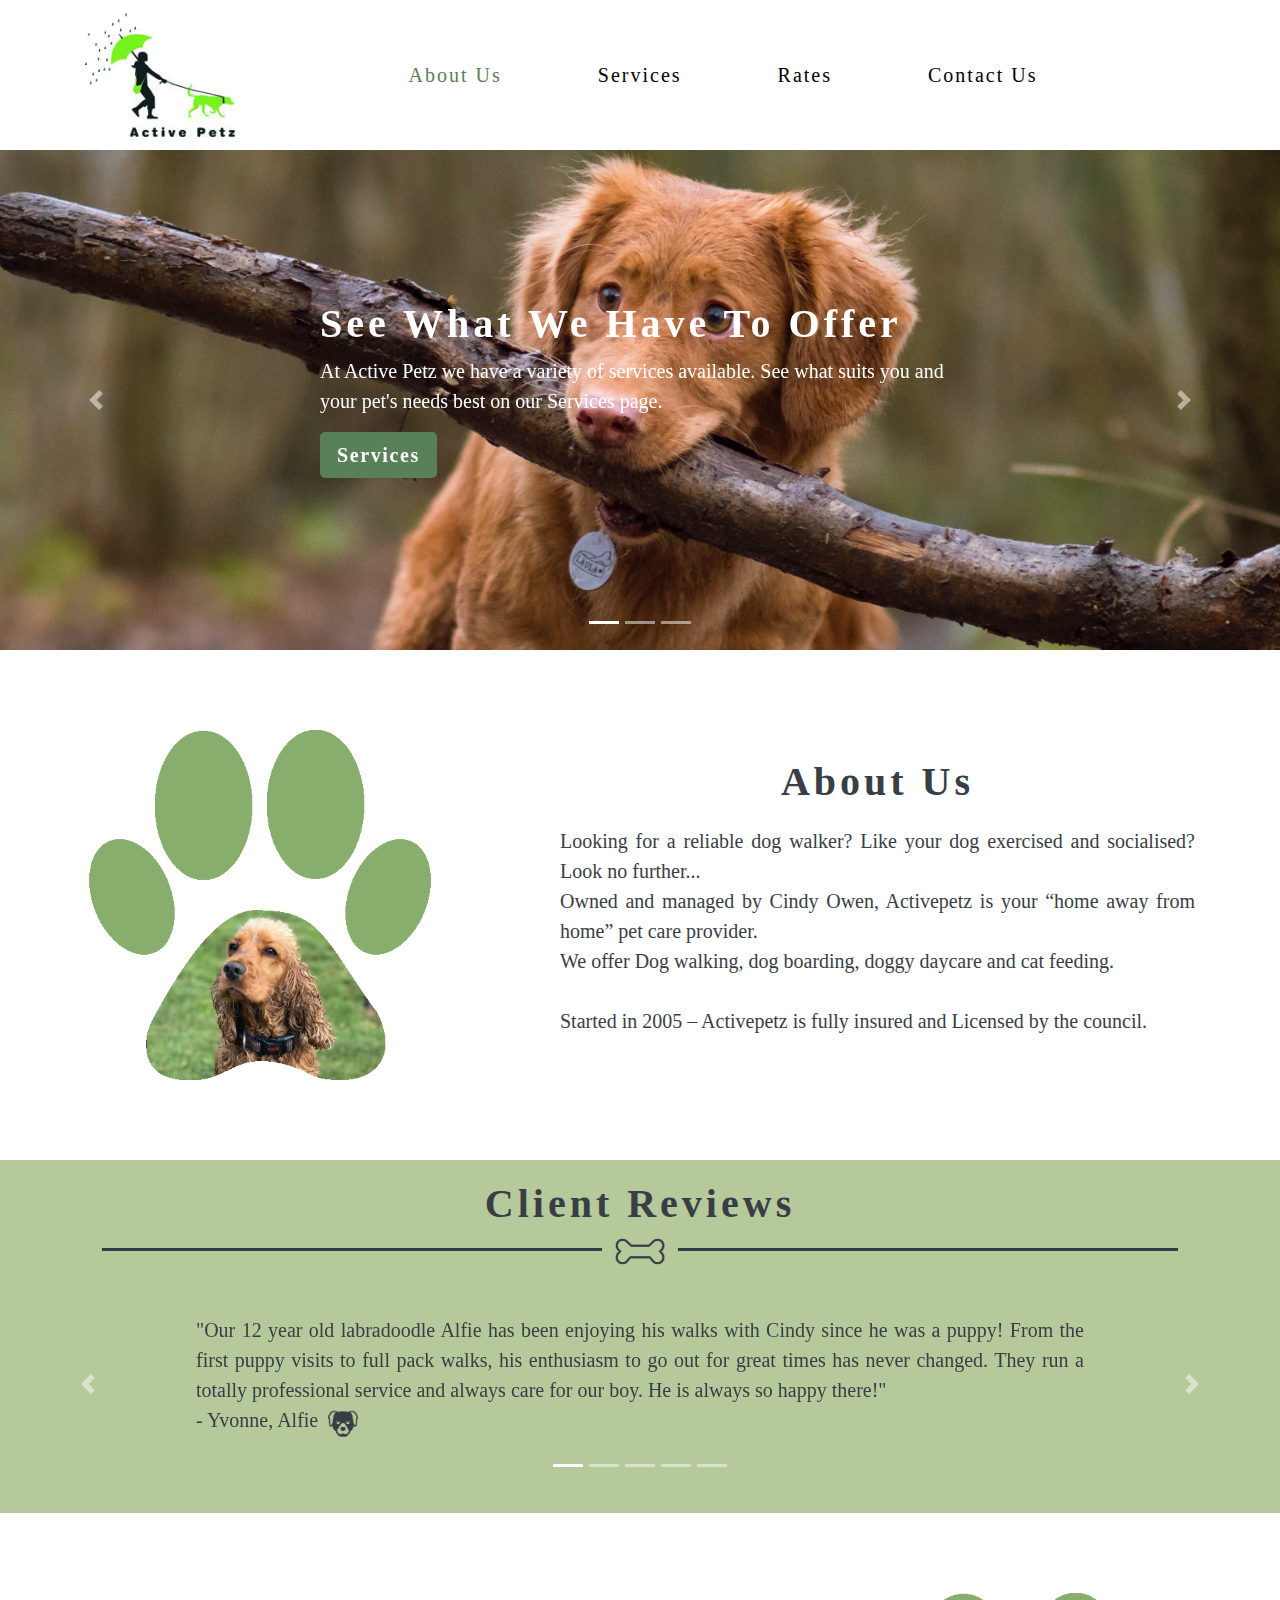
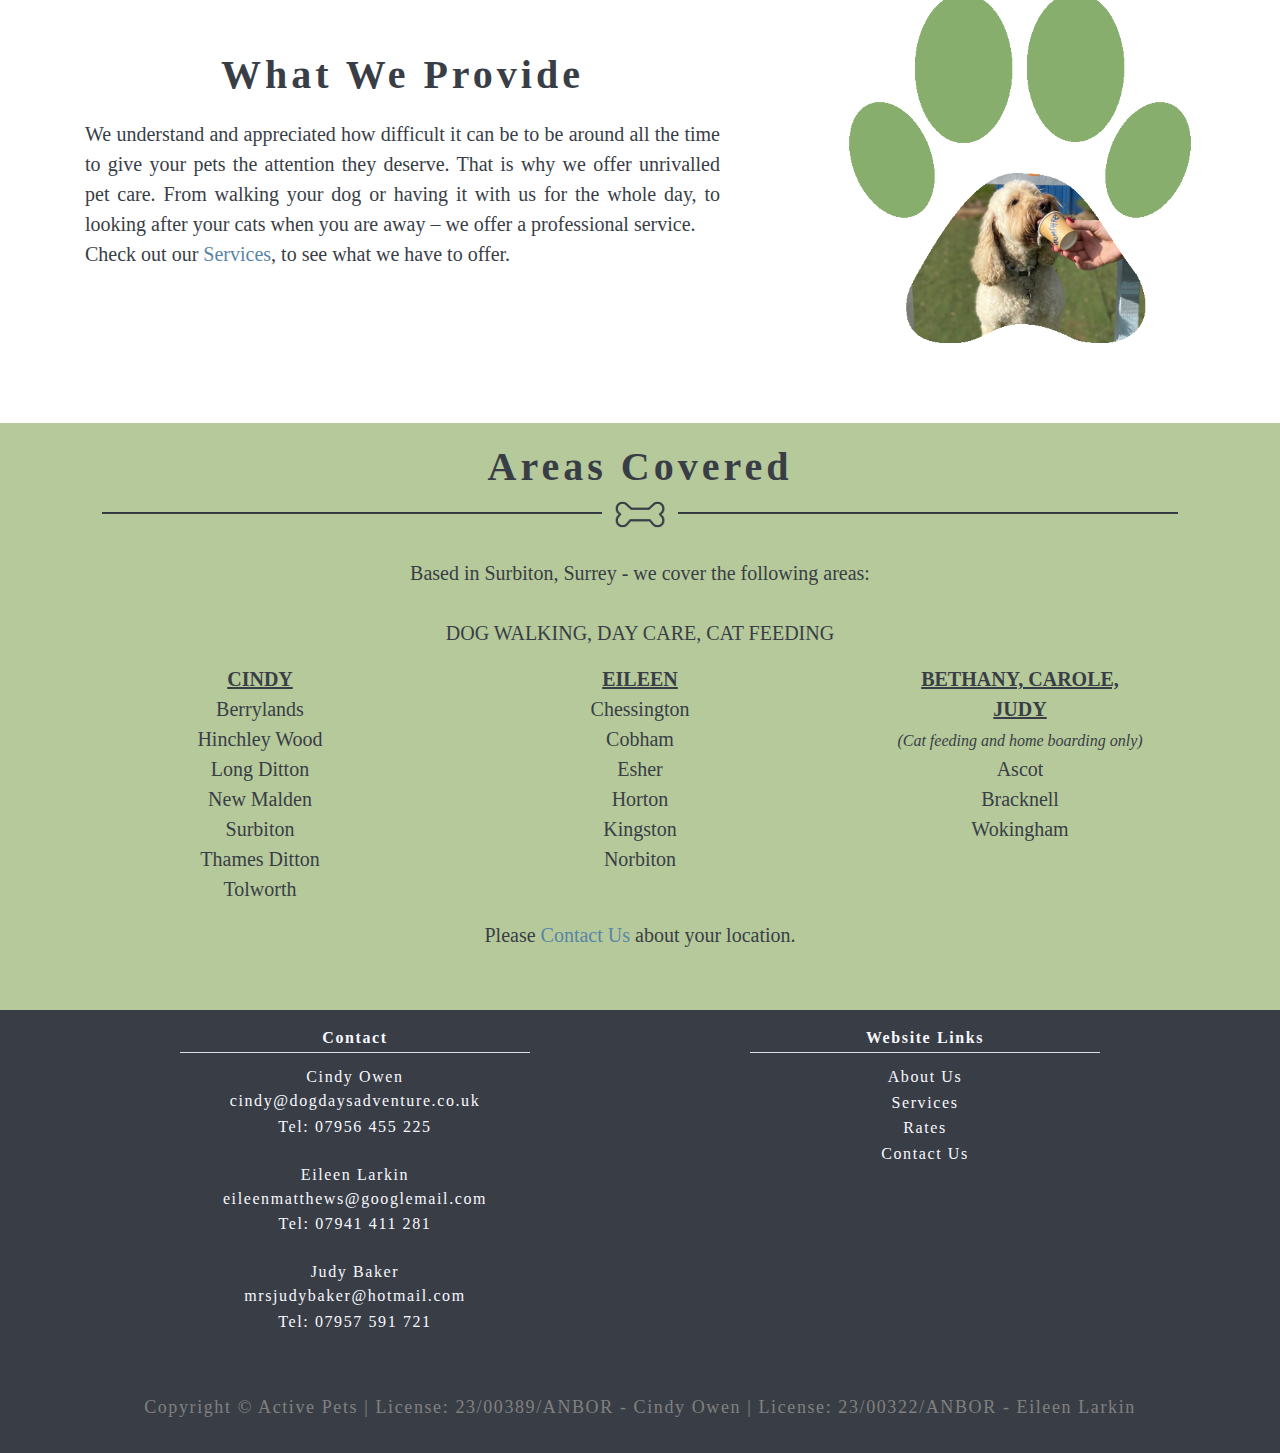
<file: app/index.html>
<!DOCTYPE html>
<html lang="en" dir="ltr">
  <head>
    <meta charset="utf-8">
    <meta name="viewport" content="width=device-width, initial-scale=1, shrink-to-fit=no">
    <meta name="keywords" content="Dog, Pet, Walk">
    <meta name="description" content="Looking for a reliable dog walker? Trusted dog walking and pet care services based in Surbiton, Surrey.">

    <link rel="icon" href="#">

    <!-- BOOTSTRAP DOWNLOADED -->
    <link rel="stylesheet" href="js/bootstrap-4.5.2-dist/css/bootstrap.min.css">
    <link rel="stylesheet" href="css/animate.min.css">
    <link rel="stylesheet" href="css/all.css">
    <link rel="stylesheet" href="css/home.css">

    <title>Dog Walking & Pet Care in Surrey - Active Petz</title>
  </head>

  <body>

    <!-- Header -->
    <nav class="navbar navbar-expand-lg navbar-light space-bottom--resize">
      <div class="container-lg">
        <a class="navbar-brand" disabled>
          <img src="media/activepetz_pet_care_logo.gif" alt="Activepetz Pet Care Logo">
        </a>
        <button class="navbar-toggler" type="button" data-toggle="collapse" data-target="#navbarNav" aria-controls="navbarNav" aria-expanded="false" aria-label="Toggle navigation">
          <span class="navbar-toggler-icon"></span>
        </button>
        <div class="collapse navbar-collapse" id="navbarNav">
          <ul class="navbar-nav m-auto">
            <li class="nav-item">
              <a class="nav-link disabled green" href="#">About Us</a>
            </li>
            <li class="nav-item">
              <a class="nav-link" href="services.html">Services</a>
            </li>
            <li class="nav-item">
              <a class="nav-link" href="rates.html">Rates</a>
            </li>
            <li class="nav-item">
              <a class="nav-link" href="contact_us.html">Contact Us</a>
            </li>
          </ul>
        </div>
      </div>
    </nav>

    <!-- Carousel -->
    <div id="carouselExampleIndicators" class="carousel slide space-bottom--l" data-ride="carousel">
      <!-- Bottom lines -->
      <ol class="carousel-indicators">
        <li data-target="#carouselExampleIndicators" data-slide-to="0" class="active"></li>
        <li data-target="#carouselExampleIndicators" data-slide-to="1"></li>
        <li data-target="#carouselExampleIndicators" data-slide-to="2"></li>
        <!--
          ADDING MORE CAROUSEL ITEMS: Copy and paste an 'li' and add (n + 1) to 'data-slide-to'
        -->
      </ol>

      <!-- ADDING MORE CAROUSEL ITEMS: Copy and paste exisiting 'carousel-inner' and just change text and image -->

      <!-- Carousel 1 -->
      <div class="carousel-inner img-carousel">
        <div class="carousel-item active">
          <img src="media/services_information.png" alt="Activepetz Services Information">
          <div class="carousel-text animate__animated animate__fadeInDown animate__delay-1s">
            <h1>See What We Have To Offer</h1>
            <p>
              At Active Petz we have a variety of services available. See what suits you and your pet's needs best on our Services page.
            </p>
            <form action="services.html"><button class="button" type="submit">Services</button></form>
          </div>
        </div>

        <!-- Carousel 2 -->
        <div class="carousel-item">
          <img src="media/pet_care_rates_information.png" alt="Pet Care Rates">
          <div class="carousel-text animate__animated animate__fadeInDown animate__delay-1s">
            <h1>Your <span class="green">Home Away From Home</span> Pet Care Agency</h1>
            <p>
              Check out our rates to find the plan for you and your pet.
            </p>
            <form action="rates.html"><button class="button" type="submit">Rates</button></form>
          </div>
        </div>

        <!-- Carousel 3 -->
        <div class="carousel-item">
          <img src="media/contact_us_information.png" alt="Contact Us For Pet Care">
          <div class="carousel-text animate__animated animate__fadeInDown animate__delay-1s">
            <h1>Get In Contact</h1>
              <br>
            <p>
              For any questions or service enquiries please visit out Contact Us page.
            </p>
            <form action="contact_us.html"><button class="button" type="submit">Contact Us</button></form>
          </div>
        </div>
      </div>

      <!-- Controls -->
      <a class="carousel-control-prev" href="#carouselExampleIndicators" role="button" data-slide="prev">
        <span class="carousel-control-prev-icon" aria-hidden="true"></span>
        <span class="sr-only">Previous</span>
      </a>
      <a class="carousel-control-next" href="#carouselExampleIndicators" role="button" data-slide="next">
        <span class="carousel-control-next-icon" aria-hidden="true"></span>
        <span class="sr-only">Next</span>
      </a>
    </div>


    <!-- About Us -->
    <div class="container-md space-bottom--l">
      <div class="row">
        <div class="col-lg-7 order-lg-2 offset-lg-1 my-auto">
          <h1 class="centre space-bottom--xs">About Us</h1>
          <p class="justify">
            Looking for a reliable dog walker? Like your dog exercised and socialised? Look no further...
            <br>
            Owned and managed by Cindy Owen, Activepetz is your “home away from home” pet care provider.
            <br>
            We offer Dog walking, dog boarding, doggy daycare and cat feeding.
            <br><br>
            Started in 2005 – Activepetz is fully insured and Licensed by the council.
          </p>
        </div>
        <div id="cindy-img" class="col-lg-4 order-lg-1 img-sec my-auto">
          <img src="media/about_us.png" alt="About Pet Care From Activepetz">
        </div>
      </div>
    </div>


    <!-- Reviews -->
    <div class="green-stripe space-bottom--l">
      <div class="container-md">
        <h1 class="centre space-bottom--none">Client Reviews</h1>

        <div class="hr-icon space-bottom">
          <hr class="hr--short">
          <img class="img-with-hr" src="media/bone.png" alt="Pet Care Bone Icon">
          <hr class="hr--short">
        </div>

        <!-- Carousel -->
        <div id="reviewCarousel" class="carousel slide space-bottom" data-ride="carousel">
          <!-- Bottom lines -->
          <ol class="carousel-indicators">
            <li data-target="#reviewCarousel" data-slide-to="0" class="active"></li>
            <li data-target="#reviewCarousel" data-slide-to="1"></li>
            <li data-target="#reviewCarousel" data-slide-to="2"></li>
            <li data-target="#reviewCarousel" data-slide-to="3"></li>
            <li data-target="#reviewCarousel" data-slide-to="4"></li>
            <!--
              ADDING MORE CAROUSEL ITEMS: Copy and paste an 'li' and add (n + 1) to 'data-slide-to'
            -->
          </ol>

          <!-- ADDING MORE CAROUSEL ITEMS: Copy and paste exisiting 'carousel-inner' and just change text and image -->

          <!-- Carousel 1 -->
          <div class="carousel-inner">
            <div class="carousel-item active">
              <p class="justify">
                "Our 12 year old labradoodle Alfie has been enjoying his walks with Cindy
                  since he was a puppy! From the first puppy visits to full pack walks, his
                  enthusiasm to go out for great times has never changed. They run a totally
                  professional service and always care for our boy. He is always so happy
                  there!"
                <br>
                - Yvonne, Alfie <img class="inline-icon" src="media/dog_icon.png" alt="Pet Care Dog Paw Icon">
              </p>
            </div>

            <!-- Carousel 2 -->
            <div class="carousel-item">
              <p class="justify">
                "Eileen has been looking after our two dachshunds Chynna and Georgia for 11
                  years ever since they were puppies and we are so grateful that they grew up
                  around her kids. She is totally reliable, trustworthy and our dogs (and us!)
                  love her so much. They always look forward to spending time with Eileen and
                  her family.  Our dogs are well socialised and balanced. They are very good
                  with adults, children and other dogs largely due to them attending daycare
                  with Eileen"
                <br>
                - Jan, Chynna & Georgia <img class="inline-icon" src="media/dog_icon.png" alt="Pet Care Dog Paw Icon">
              </p>
            </div>

            <!-- Carousel 3 -->
            <div class="carousel-item">
              <p class="justify">
                "I am happy knowing that, when I can't be with my dog Kimi, she is safe and
                  happy with Eileen who genuinely cares for her. We are relieved to have
                  finally found a reliable and trustworthy dog walking service."
                <br>
                - Charlotte, Kimi <img class="inline-icon" src="media/dog_icon.png" alt="Pet Care Dog Paw Icon">
              </p>
            </div>

            <!-- Carousel 4 -->
            <div class="carousel-item">
              <p class="justify">
                "Cindy delivers 5 star walking service rain or shine. We simply couldn't say
                  enough good things! She is reliable, caring and we fully trust her with our
                  dog Baxter. Our doggo loves his walkies and is always nice and tired once he
                  is back."
                <br>
                - Anna, Baxter <img class="inline-icon" src="media/dog_icon.png" alt="Pet Care Dog Paw Icon">
              </p>
            </div>

            <!-- Carousel 5 -->
            <div class="carousel-item">
              <p class="justify">
                "I cannot recommend Cindy enough. I have been using her for over 5 years and Bonnie absolutely loves her! It’s her favourite part of the day.
                  Cindy and her team are so knowledgeable and have such a passion for caring for all Dogs. I am so lucky to have found such an amazing day care for my dog."
                <br>
                - Bonnie <img class="inline-icon" src="media/dog_icon.png" alt="Pet Care Dog Paw Icon">
              </p>
            </div>
          </div>

          <!-- Controls -->
          <a class="carousel-control-prev" href="#reviewCarousel" role="button" data-slide="prev">
            <span class="carousel-control-prev-icon" aria-hidden="true"></span>
            <span class="sr-only">Previous</span>
          </a>
          <a class="carousel-control-next" href="#reviewCarousel" role="button" data-slide="next">
            <span class="carousel-control-next-icon" aria-hidden="true"></span>
            <span class="sr-only">Next</span>
          </a>
        </div>


        <div class="small-review hidden">
          <p class="justify space-bottom">
            "Our 12 year old labradoodle Alfie has been enjoying his walks with Cindy
              since he was a puppy! From the first puppy visits to full pack walks, his
              enthusiasm to go out for great times has never changed. They run a totally
              professional service and always care for our boy. He is always so happy
              there!"
            <br>
            - Yvonne, Alfie <img class="inline-icon" src="media/dog_icon.png" alt="Pet Care Dog Paw Icon">
          </p>

          <p class="justify">
            "Cindy delivers 5 star walking service rain or shine. We simply couldn't say
              enough good things! She is reliable, caring and we fully trust her with our
              dog Baxter. Our doggo loves his walkies and is always nice and tired once he
              is back."
            <br>
            - Anna, Baxter <img class="inline-icon" src="media/dog_icon.png" alt="Pet Care Dog Paw Icon">
          </p>
        </div>


      </div>
    </div>


    <!-- Services -->
    <div class="container-md space-bottom--l">
      <div class="row">
        <div class="col-lg-7 col-md-8 my-auto">
          <h1 class="centre space-bottom--xs">What We Provide</h1>
          <p class="justify">
            We understand and appreciated how difficult it can be to be around all the time to give your pets the attention they deserve.
            That is why we offer unrivalled pet care. From walking your dog or having it with us for the whole day,
            to looking after your cats when you are away – we offer a professional service.
            <br>
            Check out our <a href="services.html">Services</a>, to see what we have to offer.
          </p>
        </div>
        <div class="col-lg-4 offset-lg-1 col-md-4 img-sec my-auto">
          <img src="media/dog_daycare.png" alt="Dog Daycare Pet Care">
        </div>
      </div>
    </div>

    <!-- Areas -->
    <div class="green-stripe">
      <div class="container-md space-bottom">
          <h1 class="centre space-bottom--none">Areas Covered</h1>
          <div class="hr-icon space-bottom--s">
            <hr class="hr--short">
            <img class="img-with-hr" src="media/bone.png" alt="Pet Care Bone Icon">
            <hr class="hr--short">
          </div>
          <p class="text-center">
          Based in Surbiton, Surrey - we cover the following areas:
          <br><br>
          DOG WALKING, DAY CARE, CAT FEEDING
          </p>
        <div class="row">
          <div class="col-md-3 mx-auto space-bottom--resize--lg">
            <p class="text-center">
            <b><u>CINDY</u></b>
            <br>
            Berrylands<br>
            Hinchley Wood<br>
            Long Ditton<br>
            New Malden<br>
            Surbiton<br>
            Thames Ditton<br>
            Tolworth<br>
            </p>
          </div>
          <div class="col-md-3 mx-auto">
            <p class="text-center">
            <b><u>EILEEN</u></b>
            <br>
            Chessington<br>
            Cobham<br>
            Esher<br>
            Horton<br>
            Kingston<br>
            Norbiton<br>
            </p>
          </div>
          <div class="col-md-3 mx-auto">
            <p class="text-center">
              <b><u>BETHANY, CAROLE, JUDY</u></b>
            <br>
            <small><i>(Cat feeding and home boarding only)</i></small><br>
            Ascot<br>
            Bracknell<br>
            Wokingham<br>
            </p>
          </div>
        </div>
        <p class="text-center">
          Please <a href="contact_us.html">Contact Us</a> about your location.
        </p>
      </div>
    </div>

    <!-- Footer -->
    <div class="footer">
      <div class="container-md">
        <div class="row">
          <div class="col-lg-4 space-bottom--resize--lg mx-auto centre">
            <b>Contact</b>
            <hr>
            Cindy Owen <br>
            <a href="mailto:cindy@dogdaysadventure.co.uk">cindy@dogdaysadventure.co.uk</a> <br>
            Tel: 07956 455 225 <br><br>

            Eileen Larkin <br>
            <a href="mailto:eileenmatthews@googlemail.com">eileenmatthews@googlemail.com</a> <br>
            Tel: 07941 411 281 <br><br>

            Judy Baker <br>
            <a href="mailto:mrsjudybaker@hotmail.com">mrsjudybaker@hotmail.com</a> <br>
            Tel: 07957 591 721 <br><br>
          </div>
          <div class="col-lg-4 mx-auto centre">
            <b>Website Links</b>
            <hr>
            <a href="#">About Us</a> <br>
            <a href="services.html">Services</a> <br>
            <a href="rates.html">Rates</a> <br>
            <a href="contact_us.html">Contact Us</a> <br>
          </div>

        </div>
        <p class="legal"> Copyright © Active Pets | License: 23/00389/ANBOR - Cindy Owen | License: 23/00322/ANBOR - Eileen Larkin </p>
      </div>

    <!-- BOOTSTRAP DOWNLOADED -->
    <script src="js/bootstrap-4.5.2-dist/js/jquery-3.5.1.slim.min.js"></script>
    <script src="js/bootstrap-4.5.2-dist/js/popper.min.js"></script>
    <script src="js/bootstrap-4.5.2-dist/js/bootstrap.min.js"></script>

  </body>
</html>
</file>
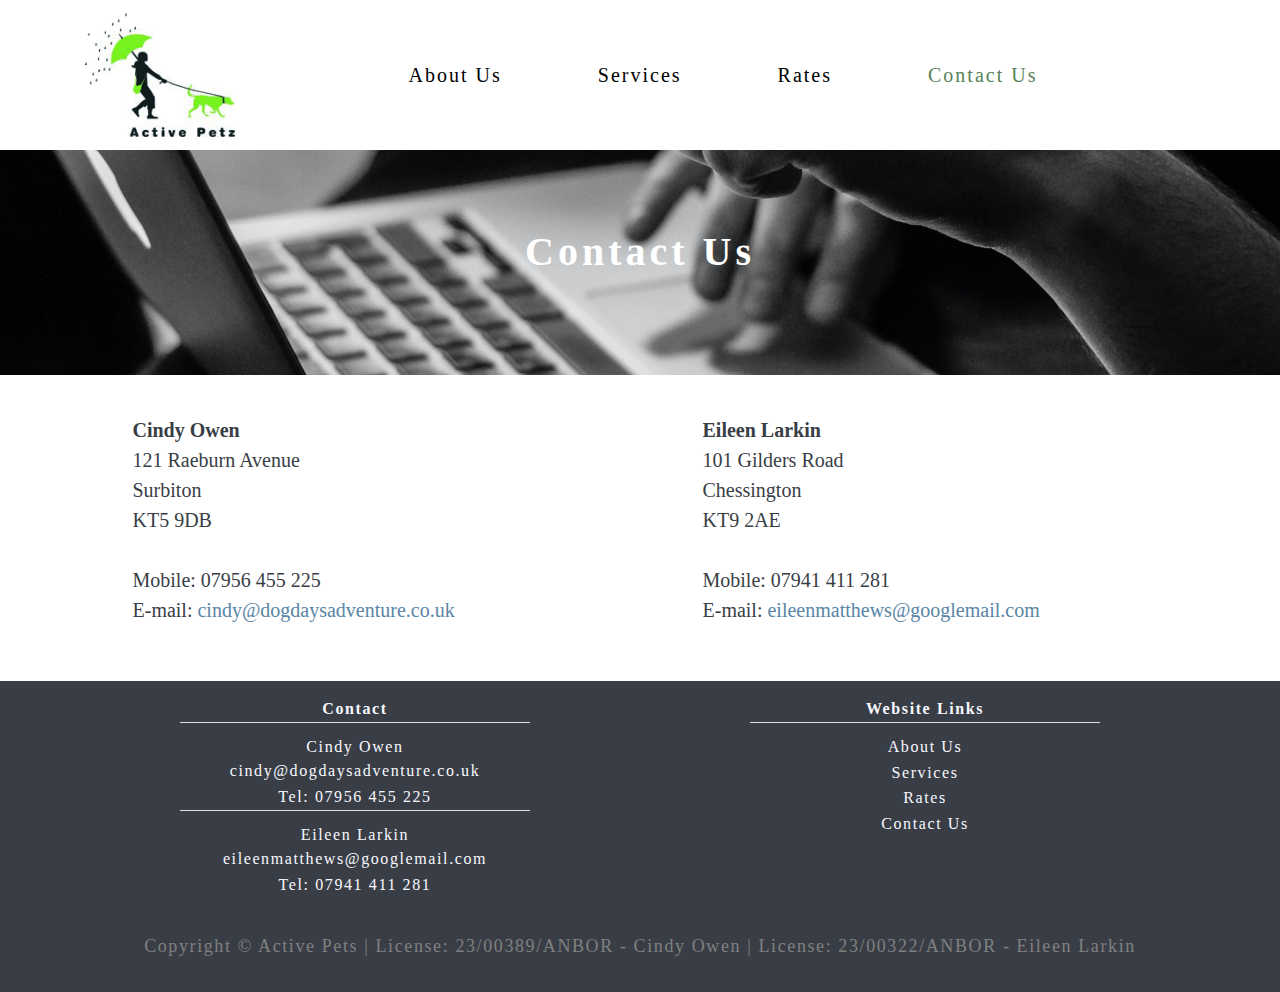
<file: app/contact_us.html>
<!DOCTYPE html>
<html lang="en" dir="ltr">
  <head>
    <meta charset="utf-8">
    <meta name="viewport" content="width=device-width, initial-scale=1, shrink-to-fit=no">
    <meta name="keywords" content="Dog, Pet, Walk">
    <meta name="description" content="Looking for a reliable dog walker? Contact us today to find the best pet care services for you.">

    <link rel="icon" href="#">

    <!-- BOOTSTRAP DOWNLOADED -->
    <link rel="stylesheet" href="js/bootstrap-4.5.2-dist/css/bootstrap.min.css">
    <link rel="stylesheet" href="css/animate.min.css">
    <link rel="stylesheet" href="css/all.css">
    <link rel="stylesheet" href="css/rates.css">

    <title>Contact Pet Care Experts in Surrey - Active Petz</title>
  </head>

  <body>

    <!-- Header -->
    <nav class="navbar navbar-expand-lg navbar-light space-bottom--resize">
      <div class="container-lg">
        <a class="navbar-brand" disabled>
          <img src="media/activepetz_pet_care_logo.gif" alt="Activepetz Pet Care Logo">
        </a>
        <button class="navbar-toggler" type="button" data-toggle="collapse" data-target="#navbarNav" aria-controls="navbarNav" aria-expanded="false" aria-label="Toggle navigation">
          <span class="navbar-toggler-icon"></span>
        </button>
        <div class="collapse navbar-collapse" id="navbarNav">
          <ul class="navbar-nav m-auto">
            <li class="nav-item">
              <a class="nav-link" href="index.html">About Us</a>
            </li>
            <li class="nav-item">
              <a class="nav-link" href="services.html">Services</a>
            </li>
            <li class="nav-item">
              <a class="nav-link" href="rates.html">Rates</a>
            </li>
            <li class="nav-item">
              <a class="nav-link disabled green" href="#">Contact Us</a>
            </li>
          </ul>
        </div>
      </div>
    </nav>

    <!-- Banner Image -->
    <div class="space-bottom header-banner">
      <img src="media/contact_banner.png" alt="Dog Pet Care Contact">
      <h1 class="white animate__animated animate__fadeInDown animate__delay-1s">Contact Us</h1>
    </div>

    <!-- Banner Title - for mobile devices -->
    <div class="header-title space-bottom hidden">
      <h1 class="centre space-bottom--none">Contact Us</h1>
      <div class="hr-icon">
        <hr class="hr--short">
        <img class="img-with-hr" src="media/bone.png" alt="bone icon">
        <hr class="hr--short">
      </div>
    </div>

    <!-- Main Content -->
    <div class="container-md space-bottom">
      <div class="row">
        <div class="col-md-5 mx-auto space-bottom--resize--lg">
          <p>
            <b>Cindy Owen</b> <br>
            121 Raeburn Avenue <br>
            Surbiton <br>
            KT5 9DB
            <br><br>
            Mobile:  07956 455 225 <br>
            E-mail: <a href="mailto:cindy@dogdaysadventure.co.uk">cindy@dogdaysadventure.co.uk</a>
          </p>
        </div>
        <div class="col-md-5 mx-auto">
          <p>
            <b>Eileen Larkin</b> <br>
            101 Gilders Road <br>
            Chessington <br>
            KT9 2AE
            <br><br>
            Mobile: 07941 411 281 <br>
            E-mail: <a href="mailto:eileenmatthews@googlemail.com">eileenmatthews@googlemail.com</a>

          </p>
        </div>
      </div>
    </div>


    <!-- Footer -->
    <div class="footer">
      <div class="container-md">
        <div class="row">
          <div class="col-lg-4 space-bottom--resize--lg mx-auto centre">
            <b>Contact</b>
            <hr>
            Cindy Owen <br>
            <a href="mailto:cindy@dogdaysadventure.co.uk">cindy@dogdaysadventure.co.uk</a> <br>
            Tel: 07956 455 225 <br>
            <hr>
            Eileen Larkin <br>
            <a href="mailto:eileenmatthews@googlemail.com">eileenmatthews@googlemail.com</a> <br>
            Tel: 07941 411 281 <br>
            </div>
          <div class="col-lg-4 mx-auto centre">
            <b>Website Links</b>
            <hr>
            <a href="index.html">About Us</a> <br>
            <a href="services.html">Services</a> <br>
            <a href="rates.html">Rates</a> <br>
            <a href="#">Contact Us</a> <br>
          </div>

        </div>
        <p class="legal"> Copyright © Active Pets | License: 23/00389/ANBOR - Cindy Owen | License: 23/00322/ANBOR - Eileen Larkin</p>
      </div>
    </div>

    <!-- BOOTSTRAP DOWNLOADED -->
    <script src="js/bootstrap-4.5.2-dist/js/jquery-3.5.1.slim.min.js"></script>
    <script src="js/bootstrap-4.5.2-dist/js/popper.min.js"></script>
    <script src="js/bootstrap-4.5.2-dist/js/bootstrap.min.js"></script>

  </body>
</html>
</file>
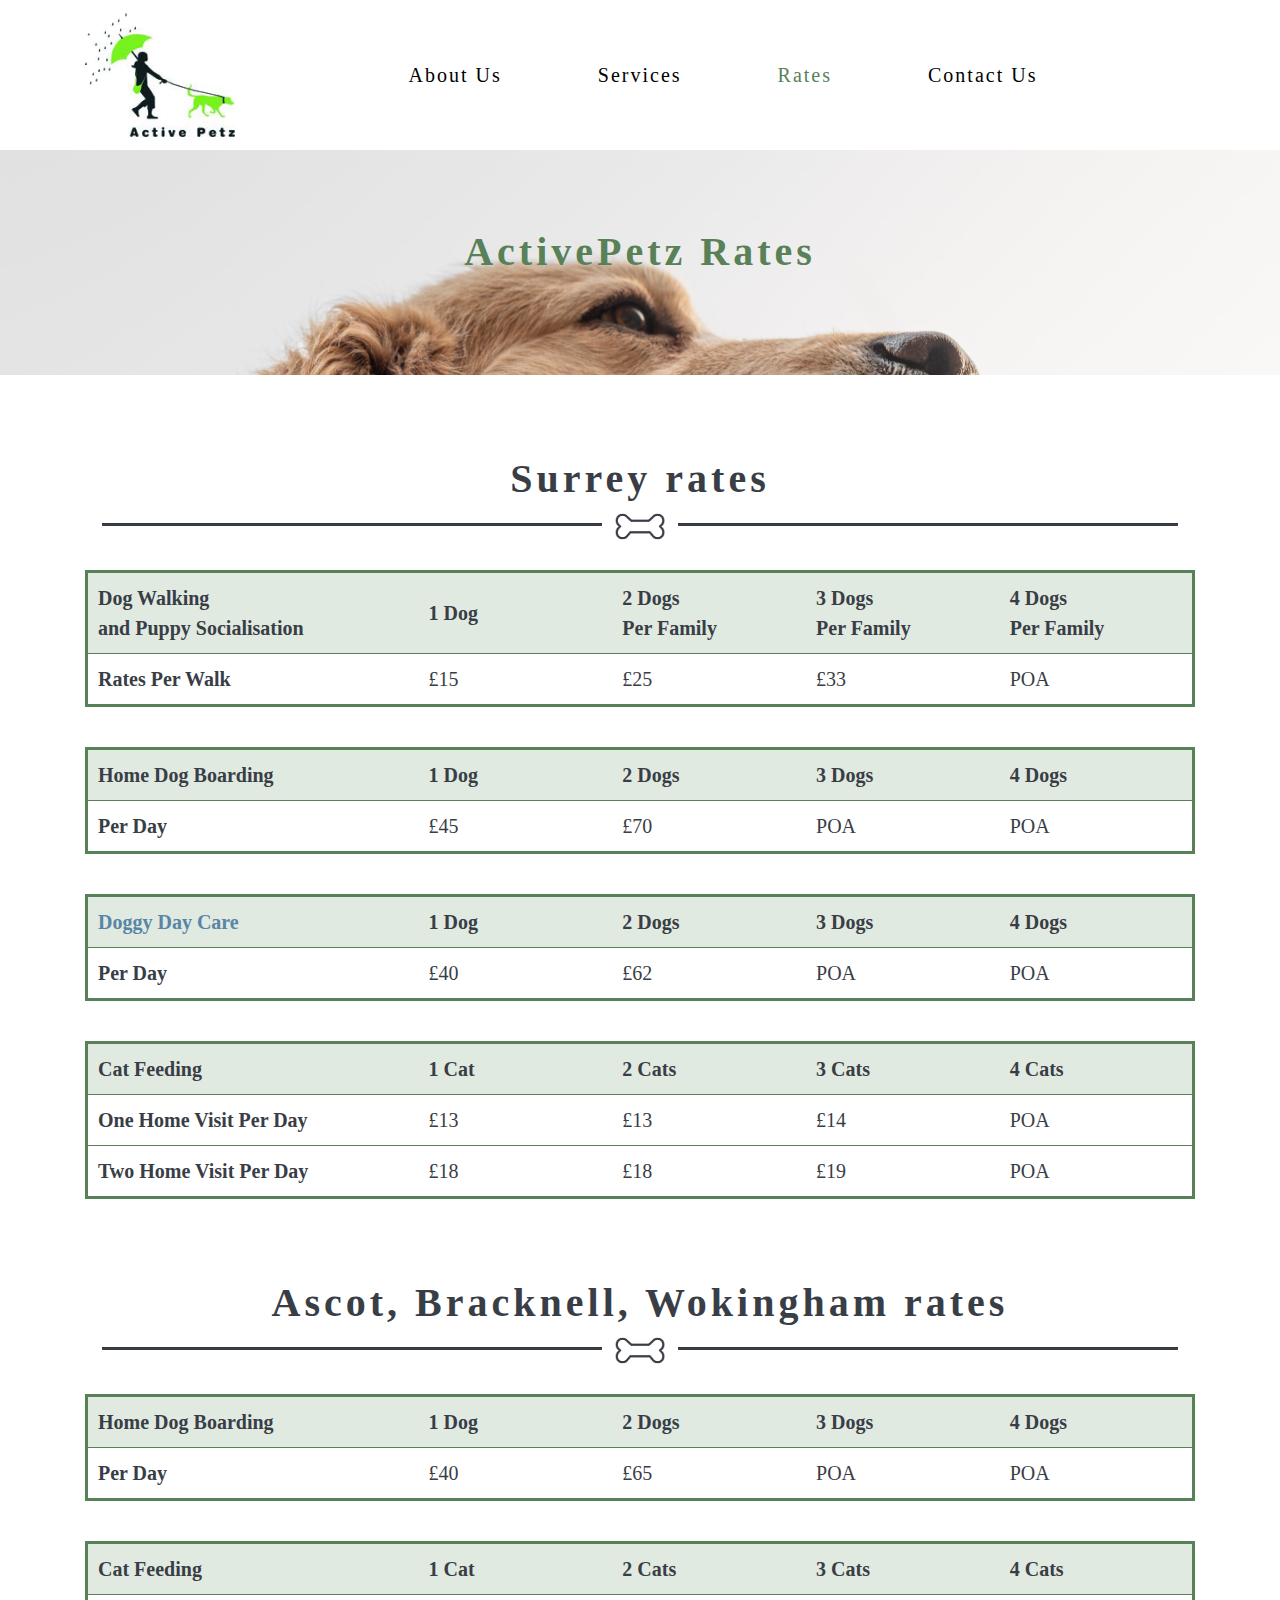
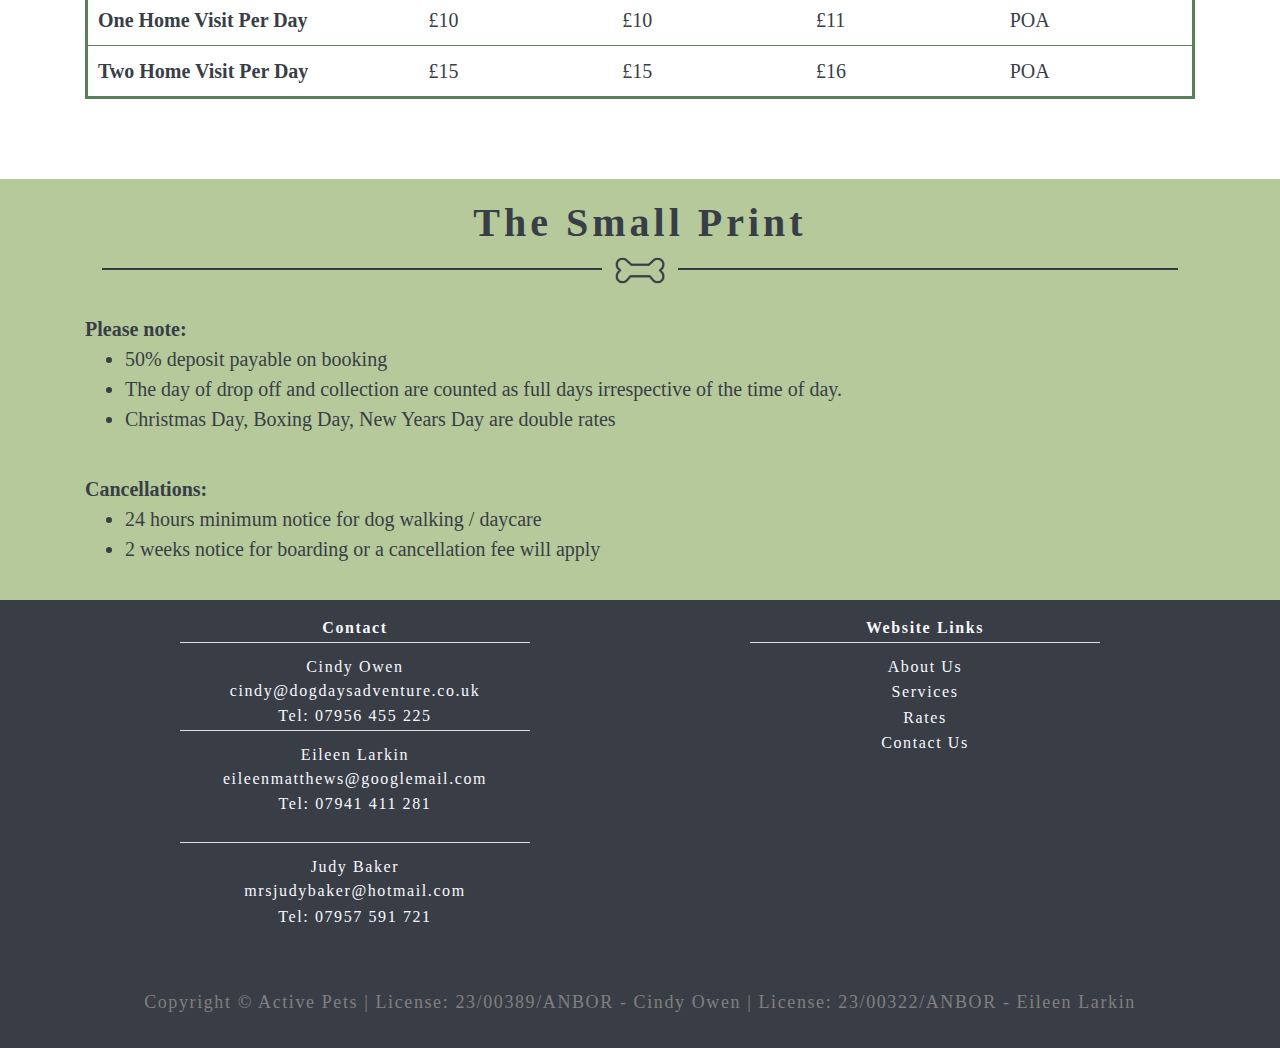
<file: app/rates.html>
<!DOCTYPE html>
<html lang="en" dir="ltr">
  <head>
    <meta charset="utf-8">
    <meta name="viewport" content="width=device-width, initial-scale=1, shrink-to-fit=no">
    <meta name="keywords" content="Dog, Pet, Walk">
    <meta name="description" content="Check our rates for all the pet care services that we provide.">

    <link rel="icon" href="#">

    <!-- BOOTSTRAP DOWNLOADED -->
    <link rel="stylesheet" href="js/bootstrap-4.5.2-dist/css/bootstrap.min.css">
    <link rel="stylesheet" href="css/animate.min.css">
    <link rel="stylesheet" href="css/all.css">
    <link rel="stylesheet" href="css/rates.css">

    <title>Pet Care Rates in Surrey - Active Petz</title>
  </head>

  <body>

    <!-- Header -->
    <nav class="navbar navbar-expand-lg navbar-light space-bottom--resize">
      <div class="container-lg">
        <a class="navbar-brand" disabled>
          <img src="media/activepetz_pet_care_logo.gif" alt="Activepetz Pet Care Logo">
        </a>
        <button class="navbar-toggler" type="button" data-toggle="collapse" data-target="#navbarNav" aria-controls="navbarNav" aria-expanded="false" aria-label="Toggle navigation">
          <span class="navbar-toggler-icon"></span>
        </button>
        <div class="collapse navbar-collapse" id="navbarNav">
          <ul class="navbar-nav m-auto">
            <li class="nav-item">
              <a class="nav-link" href="index.html">About Us</a>
            </li>
            <li class="nav-item">
              <a class="nav-link" href="services.html">Services</a>
            </li>
            <li class="nav-item">
              <a class="nav-link disabled green">Rates</a>
            </li>
            <li class="nav-item">
              <a class="nav-link" href="contact_us.html">Contact Us</a>
            </li>
          </ul>
        </div>
      </div>
    </nav>

    <!-- Banner Image -->
    <div class="space-bottom--l header-banner">
      <img src="media/rates_banner.png" alt="Dog Pet Care Rates">
      <h1 class="green animate__animated animate__fadeInDown animate__delay-1s">ActivePetz <span class="green">Rates</span></h1>
    </div>

    <!-- Banner Title - for mobile devices -->
    <div class="header-title space-bottom hidden">
      <h1 class="centre space-bottom--none">ActivePetz Rates</h1>
      <div class="hr-icon">
        <hr class="hr--short">
        <img class="img-with-hr" src="media/bone.png" alt="bone icon">
        <hr class="hr--short">
      </div>
    </div>

    <div class="container-md">
      <h1 class="centre space-bottom--none">Surrey rates</h1>
      <div class="hr-icon space-bottom--s">
        <hr class="hr--short">
        <img class="img-with-hr" src="media/bone.png" alt="bone icon">
        <hr class="hr--short">
      </div>
    </div>

    <div class="container-md space-bottom--l">

      <!-- Dog Walking -->
      <table id="dog_walking" class="space-bottom">
        <tr class="title-row">
          <th class="table-title">Dog Walking <br> and Puppy Socialisation</th>
          <th class="table-cost">1 Dog</th>
          <th class="table-cost">2 Dogs <br> Per Family</th>
          <th class="table-cost">3 Dogs <br> Per Family</th>
          <th class="table-cost">4 Dogs <br> Per Family</th>
        </tr>
        <tr>
          <th>Rates Per Walk</th>
          <td>£15</td>
          <td>£25</td>
          <td>£33</td>
          <td>POA</td>
        </tr>
      </table>

      <!-- Table Error Message -->
      <p class="red hidden">Please rotate your phone or view on a larger device to view the <b>Dog Walking</b> table.</p>

      <!-- Home Dog Boarding -->
      <table class="space-bottom">
        <tr class="title-row">
          <th class="table-title">Home Dog Boarding</th>
          <th class="table-cost">1 Dog</th>
          <th class="table-cost">2 Dogs</th>
          <th class="table-cost">3 Dogs</th>
          <th class="table-cost">4 Dogs</th>
        </tr>
        <tr>
          <th>Per Day</th>
          <td>£45</td>
          <td>£70</td>
          <td>POA</td>
          <td>POA</td>
        </tr>
      </table>


      <!-- Home Dog Boarding -->
      <table class="space-bottom">
        <tr class="title-row">
          <th class="table-title"> <a href="https://www.dogdaysadventure.co.uk/" target="_blank">Doggy Day Care</a> </th>
          <th class="table-cost">1 Dog</th>
          <th class="table-cost">2 Dogs</th>
          <th class="table-cost">3 Dogs</th>
          <th class="table-cost">4 Dogs</th>
        </tr>
        <tr>
          <th>Per Day</th>
          <td>£40</td>
          <td>£62</td>
          <td>POA</td>
          <td>POA</td>
        </tr>
      </table>


      <!-- Cat Feeding -->
      <table class="space-bottom">
        <tr class="title-row">
          <th class="table-title"> Cat Feeding </th>
          <th class="table-cost">1 Cat</th>
          <th class="table-cost">2 Cats</th>
          <th class="table-cost">3 Cats</th>
          <th class="table-cost">4 Cats</th>
        </tr>
        <tr>
          <th>One Home Visit Per Day</th>
          <td>£13</td>
          <td>£13</td>
          <td>£14</td>
          <td>POA</td>
        </tr>
        <tr>
          <th>Two Home Visit Per Day</th>
          <td>£18</td>
          <td>£18</td>
          <td>£19</td>
          <td>POA</td>
        </tr>
      </table>
    </div>

    <div class="container-md">
      <h1 class="centre space-bottom--none">Ascot, Bracknell, Wokingham rates</h1>
      <div class="hr-icon space-bottom--s">
        <hr class="hr--short">
        <img class="img-with-hr" src="media/bone.png" alt="bone icon">
        <hr class="hr--short">
      </div>
    </div>

    <div class="container-md space-bottom--l">

      <!-- Table Error Message -->
      <p class="red hidden">Please rotate your phone or view on a larger device to view the <b>Dog Walking</b> table.</p>

      <!-- Home Dog Boarding -->
      <table class="space-bottom">
        <tr class="title-row">
          <th class="table-title">Home Dog Boarding</th>
          <th class="table-cost">1 Dog</th>
          <th class="table-cost">2 Dogs</th>
          <th class="table-cost">3 Dogs</th>
          <th class="table-cost">4 Dogs</th>
        </tr>
        <tr>
          <th>Per Day</th>
          <td>£40</td>
          <td>£65</td>
          <td>POA</td>
          <td>POA</td>
        </tr>
      </table>

      <!-- Cat Feeding -->
      <table class="space-bottom">
        <tr class="title-row">
          <th class="table-title"> Cat Feeding </th>
          <th class="table-cost">1 Cat</th>
          <th class="table-cost">2 Cats</th>
          <th class="table-cost">3 Cats</th>
          <th class="table-cost">4 Cats</th>
        </tr>
        <tr>
          <th>One Home Visit Per Day</th>
          <td>£10</td>
          <td>£10</td>
          <td>£11</td>
          <td>POA</td>
        </tr>
        <tr>
          <th>Two Home Visit Per Day</th>
          <td>£15</td>
          <td>£15</td>
          <td>£16</td>
          <td>POA</td>
        </tr>
      </table>
    </div>

    <div class="green-stripe">
      <div class="container-md">
        <h1 class="centre space-bottom--none">The Small Print</h1>
        <div class="hr-icon space-bottom--s">
          <hr class="hr--short">
          <img class="img-with-hr" src="media/bone.png" alt="bone icon">
          <hr class="hr--short">
        </div>
        <p class="space-bottom--none"><b>Please note:</b></p>
        <ul class="space-bottom">
          <li>50% deposit payable on booking</li>
          <li>The day of drop off and collection are counted as full days irrespective of the time of day.</li>
          <li>Christmas Day, Boxing Day, New Years Day are double rates</li>
        </ul>

        <p class="space-bottom--none"><b>Cancellations:</b></p>
        <ul>
          <li>24 hours minimum notice for dog walking / daycare</li>
          <li>2 weeks notice for boarding or a cancellation fee will apply</li>
        </ul>
      </div>
    </div>

    <!-- Footer -->
    <div class="footer">
      <div class="container-md">
        <div class="row">
          <div class="col-lg-4 space-bottom--resize--lg mx-auto centre">
            <b>Contact</b>
            <hr>
            Cindy Owen <br>
            <a href="mailto:cindy@dogdaysadventure.co.uk">cindy@dogdaysadventure.co.uk</a> <br>
            Tel: 07956 455 225 <br>
            <hr>
            Eileen Larkin <br>
            <a href="mailto:eileenmatthews@googlemail.com">eileenmatthews@googlemail.com</a> <br>
            Tel: 07941 411 281 <br><br>
            <hr>
            Judy Baker <br>
            <a href="mailto:mrsjudybaker@hotmail.com">mrsjudybaker@hotmail.com</a> <br>
            Tel: 07957 591 721 <br><br>
          </div>
          <div class="col-lg-4 mx-auto centre">
            <b>Website Links</b>
            <hr>
            <a href="index.html">About Us</a> <br>
            <a href="services.html">Services</a> <br>
            <a href="#">Rates</a> <br>
            <a href="contact.html">Contact Us</a> <br>
          </div>

        </div>
        <p class="legal"> Copyright © Active Pets | License: 23/00389/ANBOR - Cindy Owen | License: 23/00322/ANBOR - Eileen Larkin</p>
      </div>
    </div>

    <!-- BOOTSTRAP DOWNLOADED -->
    <script src="js/bootstrap-4.5.2-dist/js/jquery-3.5.1.slim.min.js"></script>
    <script src="js/bootstrap-4.5.2-dist/js/popper.min.js"></script>
    <script src="js/bootstrap-4.5.2-dist/js/bootstrap.min.js"></script>

  </body>
</html>
</file>
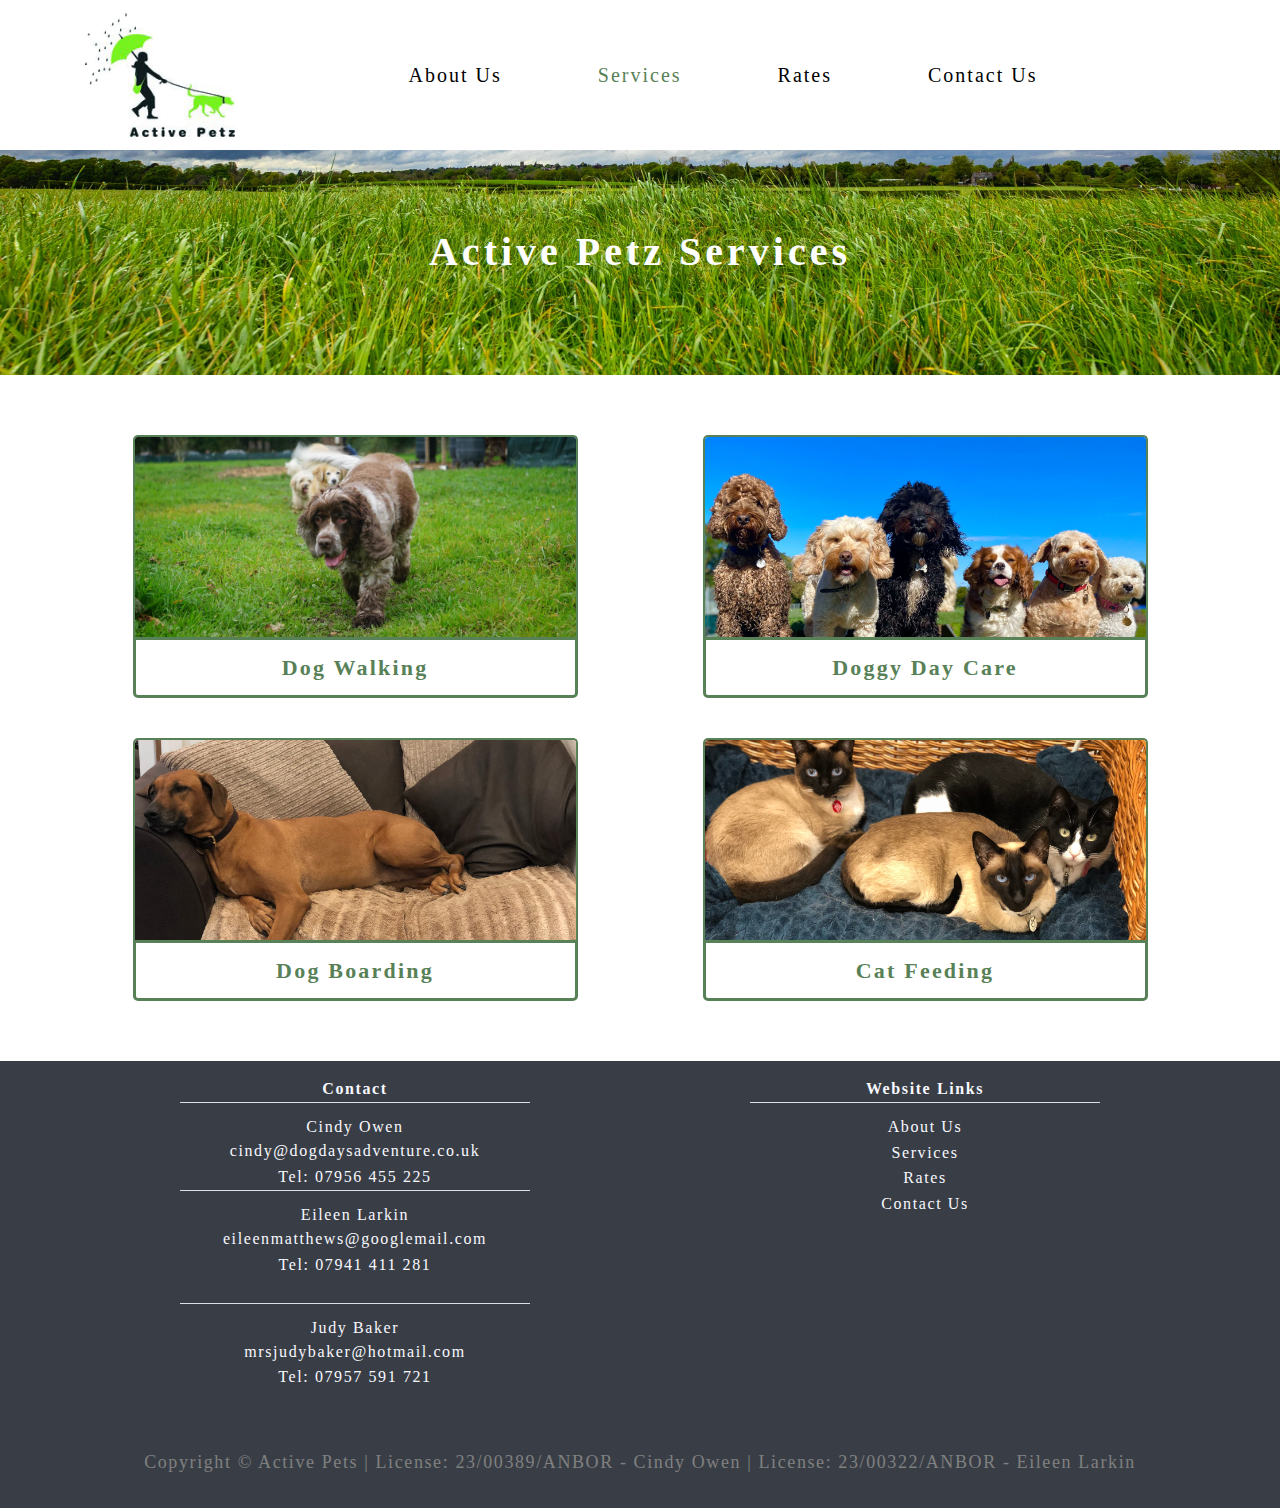
<file: app/services.html>
<!DOCTYPE html>
<html lang="en" dir="ltr">
  <head>
    <meta charset="utf-8">
    <meta name="viewport" content="width=device-width, initial-scale=1, shrink-to-fit=no">
    <meta name="keywords" content="Dog, Pet, Walk">
    <meta name="description" content="View our dog walking, dog boarding, dog daycare and cat feeding services. Based in Surbiton, Surrey.">

    <link rel="icon" href="#">

    <!-- BOOTSTRAP DOWNLOADED -->
    <link rel="stylesheet" href="js/bootstrap-4.5.2-dist/css/bootstrap.min.css">
    <link rel="stylesheet" href="css/animate.min.css">
    <link rel="stylesheet" href="css/all.css">
    <link rel="stylesheet" href="css/services.css">

    <title>Pet Care Services in Surrey - Active Petz</title>
  </head>

  <body>

    <!-- Header -->
    <nav class="navbar navbar-expand-lg navbar-light space-bottom--resize">
      <div class="container-lg">
        <a class="navbar-brand" disabled>
          <img src="media/activepetz_pet_care_logo.gif" alt="Activepetz Pet Care Logo">
        </a>
        <button class="navbar-toggler" type="button" data-toggle="collapse" data-target="#navbarNav" aria-controls="navbarNav" aria-expanded="false" aria-label="Toggle navigation">
          <span class="navbar-toggler-icon"></span>
        </button>
        <div class="collapse navbar-collapse" id="navbarNav">
          <ul class="navbar-nav m-auto">
            <li class="nav-item">
              <a class="nav-link" href="index.html">About Us</a>
            </li>
            <li class="nav-item">
              <a class="nav-link disabled green">Services</a>
            </li>
            <li class="nav-item">
              <a class="nav-link" href="rates.html">Rates</a>
            </li>
            <li class="nav-item">
              <a class="nav-link" href="contact_us.html">Contact Us</a>
            </li>
          </ul>
        </div>
      </div>
    </nav>

    <!-- Banner Image -->
    <div class="space-bottom header-banner">
      <img src="media/services_banner.png" alt="Dog Pet Care Services">
      <h1 class="white animate__animated animate__fadeInDown animate__delay-1s">Active Petz Services</h1>
    </div>

    <!-- Banner Title - for mobile devices -->
    <div class="header-title space-bottom hidden">
      <h1 class="centre space-bottom--none">Active Petz Services</h1>
      <div class="hr-icon">
        <hr class="hr--short">
        <img class="img-with-hr" src="media/bone.png" alt="Pet Care Bone Icon">
        <hr class="hr--short">
      </div>
    </div>

    <!-- Choices -->
    <div class="container-lg space-bottom">

      <div id="service-list" class="row hidden">

        <div class="col-md-5 mx-auto">
          <a href="?service=dog_walking">
            <div class="info-box">
              <div class="img-sec">
                <img src="media/dog_walking_information.png" alt="Pet Care Dog Walking">
              </div>
              <div class="title-sec">
                Dog Walking
              </div>
            </div>
          </a>
        </div>

        <div class="col-md-5 mx-auto">
          <a href="?service=daycare">
            <div class="info-box">
              <div class="img-sec">
                <img src="media/dog_daycare_information.png" alt="Pet Care Dog Daycare">
              </div>
              <div class="title-sec">
                Doggy Day Care
              </div>
            </div>
          </a>
        </div>

        <div class="col-md-5 mx-auto">
          <a href="?service=boarding">
            <div class="info-box">
              <div class="img-sec">
                <img src="media/dog_boarding_information.png" alt="Pet Care Dog Boarding">
              </div>
              <div class="title-sec">
                Dog Boarding
              </div>
            </div>
          </a>
        </div>

        <div class="col-md-5 mx-auto">
          <a href="?service=feeding">
            <div class="info-box">
              <div class="img-sec">
                <img src="media/cat_feeding_information.png" alt="Pet Care Cat Feeding">
              </div>
              <div class="title-sec">
                Cat Feeding
              </div>
            </div>
          </a>
        </div>
      </div>


      <!-- Dog Walking Info -->
      <div id="dog_walking" class="info-box details hidden">
        <span class="title-with-icon space-bottom--s">
          <img class="inline-icon" src="media/dog_walking_icon.png" alt="Dog Walking Icon">
          <h1 class="centre">Dog Walking</h1>
        </span>

        <a class="close" href="services.html"> <img src="media/close-red.png" alt="Exit Button"> </a>
        <p>
          We will initially meet you and your dog to make sure we all like each other!
          <br><br>
          If everything goes well, we will take your dog out on a trial walk.  Thereafter we can discuss your individual needs.
          <br><br>
          We offer daily 1.5 hour walks in local parks.
          <br><br>
          Your dog is collected from your house and driven to the park and walked along side other dogs for full-speed fun!
          <br><br>
          Afterwards, the dogs are offered a drink of water, towel dried/washed and then chauffeured home.
          <br><br>
          We guarantee your dog will be run out and tired and will probably sleep for the rest of the afternoon!
        </p>
      </div>


      <!-- Day Care Info -->
      <div id="daycare" class="info-box details hidden">
        <span class="title-with-icon space-bottom--s">
          <img class="inline-icon" src="media/daycare_icon.png" alt="Dog Daycare Icon">
          <h1 class="centre">Doggy Day Care</h1>
        </span>
        <a class="close" href="services.html"> <img src="media/close-red.png" alt="Exit Button"> </a>
        <p>
          We also offer a day care package when you are going to be out for too long to leave your dog home alone.
          <br><br>
          If just going out for a walk isn’t enough...
          <br><br>
          Located in a beautiful countryside area, the adventure centre has heated and secure accommodation with comfy beds for brief power naps. A secure 5 acre field for dogs to run, play and have the best fun and there is a lovely lake for swimming and cooling down.
          <br><br>
          <b>Your Dog is picked up between 8.30am and 9.30am</b> and taken to the Adventure Centre, where it will be walked and cared for by professional and experienced dog handlers.  Your dog will be dropped off exercised and content by 4pm to await your return home.
          <br><br>
          Find more information at: <a href="https://www.dogdaysadventure.co.uk/" target="_blank">Dog Days Adventure & Day Care Centre</a>
        </p>
      </div>


      <!-- Boarding Info -->
      <div id="boarding" class="info-box details hidden">
        <span class="title-with-icon space-bottom--s">
          <img class="inline-icon" src="media/boarding_icon.png" alt="Dog Boarding Icon">
          <h1 class="centre">Dog Boarding</h1>
        </span>
        <a class="close" href="services.html"> <img src="media/close-red.png" alt="Exit Button"> </a>
        <p>
          Going on holiday? Let your dogs have a holiday too...
          <br><br>
          If you are interested in boarding your dog, please <a href="contact_us.html">Contact Us</a> to discuss details.
        </p>
      </div>


      <!-- Boarding Info -->
      <div id="feeding" class="info-box details hidden">
        <span class="title-with-icon space-bottom--s">
          <img class="inline-icon" src="media/cat_icon.png" alt="Cat Feeding Icon">
          <h1 class="centre">Cat Feeding</h1>
        </span>
        <a class="close" href="services.html"> <img src="media/close-red.png" alt="Exit Button"> </a>
        <p>
          While you are away – let us look after you cat in your own home.
          <br><br>
          We will come in and give lots of TLC, clean out litter trays and while there – we can water house plants too.
          <br><br>
          Visits can be arranged for once or twice a day.
        </p>
      </div>
    </div>


    <!-- Footer -->
    <div class="footer">
      <div class="container-md">
        <div class="row">
          <div class="col-lg-4 space-bottom--resize--lg mx-auto centre">
            <b>Contact</b>
            <hr>
            Cindy Owen <br>
            <a href="mailto:cindy@dogdaysadventure.co.uk">cindy@dogdaysadventure.co.uk</a> <br>
            Tel: 07956 455 225 <br>
            <hr>
            Eileen Larkin <br>
            <a href="mailto:eileenmatthews@googlemail.com">eileenmatthews@googlemail.com</a> <br>
            Tel: 07941 411 281 <br><br>
            <hr>
            Judy Baker <br>
            <a href="mailto:mrsjudybaker@hotmail.com">mrsjudybaker@hotmail.com</a> <br>
            Tel: 07957 591 721 <br><br>
          </div>
          <div class="col-lg-4 mx-auto centre">
            <b>Website Links</b>
            <hr>
            <a href="index.html">About Us</a> <br>
            <a href="#">Services</a> <br>
            <a href="rates.html">Rates</a> <br>
            <a href="contact.html">Contact Us</a> <br>
          </div>

        </div>
        <p class="legal"> Copyright © Active Pets | License: 23/00389/ANBOR - Cindy Owen | License: 23/00322/ANBOR - Eileen Larkin</p>
      </div>
    </div>


    <script>
      const params = new URLSearchParams(window.location.search)
      const service = params.get('service');

      if (params.has('service')) {
        document.getElementById(service).classList.remove("hidden");
      } else {
        document.getElementById('service-list').classList.remove("hidden");
      }
    </script>


    <!-- BOOTSTRAP DOWNLOADED -->
    <script src="js/bootstrap-4.5.2-dist/js/jquery-3.5.1.slim.min.js"></script>
    <script src="js/bootstrap-4.5.2-dist/js/popper.min.js"></script>
    <script src="js/bootstrap-4.5.2-dist/js/bootstrap.min.js"></script>

  </body>
</html>
</file>
<file: app/css/all.css>
/* Global */
 html, body {
  width: auto !important;
  overflow-x: hidden !important;
}
body {
  font-family: 'Trebuchet MS';
  font-size: 20px;
  color: #393e46;
}
h1 {
  font-size: 40px;
  letter-spacing: 0.1em;
  font-weight: bold;
  color: #393e46;
}
hr {
  width: 100%;
  margin-bottom: 2em;
  background-color: #393e46;
}
a {
  color: #5985a6;
  transition: 0.3s;
  text-decoration: none !important;
}
a:hover {
  color: #9ab5c9 !important;
}



/* Navbar */
.navbar-brand img {
  width: 150px;
  height: 123.7px;
}

.navbar-collapse {
  margin-left: auto;
  margin-right: auto;
}
.nav-item {
  margin-left: 2em;
  margin-right: 2em;
}
.nav-link {
  letter-spacing: 0.1em;
  color: #000 !important;
  transition: 0.3s;
}
.nav-link:hover {
  color: #588157 !important;
}

/* Footer */
.footer {
  background-color: #393e46;
  padding-top: 1em;
  padding-bottom: 1em;
  color: #f8f8ff;
  letter-spacing: 0.1em;
  font-size: 16px;
}
.footer a {
  color: #f8f8ff;
  display: inline-block;
  margin-bottom: 0.1em;
}
.footer hr {
  background-color: #f8f8ff;
  margin-bottom: 0.75em;
  /*margin-left: 0;*/
  margin-top: 0.1em;
  text-align: left;
}
.legal {
  margin-top: 2em;
  color: #808080;
  text-align: center;
  font-size: 18px;
}


/* General */
.centre {
  text-align: center;
}
.justify {
  text-align: justify;
}
.space-bottom--none {
  margin-bottom: 0em;
}
.space-bottom {
  margin-bottom: 2em;
}
.space-bottom--l {
  margin-bottom: 4em;
}
.space-bottom--s {
  margin-bottom: 1em;
}
.space-bottom--xs {
  margin-bottom: 0.5em;
}

.inline-icon {
  margin-left: 0.25em;
  width: 30px;
  height: 30px;
  position: relative;
  top: 2px;
}
.title-with-icon {
  display: flex;
  justify-content: center;
  align-items: center;
}
.title-with-icon .inline-icon {
  margin-left: 0em;
  width: 50px;
  height: 50px;
  margin-right: 1em;
  top: 0px;
  bottom: 20px;
}


.header-banner {
  position: relative;
}
.header-banner img {
  height: 225px;
  object-fit: cover;
  width: 100%;
  animation: banner-blur 0.5s;
  animation-delay: 0.5s;
  animation-fill-mode: forwards;
}
.header-banner h1 {
  position: absolute;
  text-align: center;
  top: 35%;
  width: 100%;
}
.green {
  color: #588157 !important;
}
.white {
  color: #fff !important;
}
.red {
  color: #cc0000;
}
.green-stripe {
  background-color: #b5c99a;
  padding-top: 1em;
  padding-bottom: 1em;
}
.hr--green {
  background-color: #588157;
}
.hr-icon {
  text-align: center;
  display: inline-block;
  width: 100%;
}
.hr--short {
  display: inline-block;
  text-align: left;
  width: 45%;
  height: 1.5px;
  margin-bottom: 5px;
}
.img-with-hr {
  width: 6%;
}

.button {
  font-weight: bold;
  border-radius: 5px;
  border-style: solid;
  border-width: 2px;;
  padding: 0.3em;
  padding-left: 0.75em;
  padding-right: 0.75em;
  transition: 0.3s;
  background-color: #588157;
  color: #fff;
  border-color: #588157;
  letter-spacing: 0.08em;
}
.button:hover {
  background-color: #fff;
  color: #588157;
}

.hidden {
  display: none;
}


/* Small */
@media (max-width: 992px){
  h1 {
    font-size: 40px;
  }
  p {
    font-size: 22px;
  }
  .nav-item {
    margin-left: 0;
    margin-right: 0;
  }
  .nav-link {
    padding-left: 1em !important;
    transition: 0.5s;
  }
  .nav-link:hover {
    background-color: #588157;
    color: #fff !important;
  }
  .space-bottom--l {
    margin-bottom: 3em;
  }
}
/* Small */
@media (max-width: 768px){
  h1 {
    font-size: 36px;
  }
  p {
    font-size: 20px;
  }
  .space-bottom--l {
    margin-bottom: 2em;
  }
  .space-bottom--resize {
    margin-bottom: 1em !important;
  }
  .space-bottom--resize--lg {
    margin-bottom: 2em !important;
  }
  .header-banner h1 {
    font-size: 42px;
  }
}
/* Phone */
@media (max-width: 576px){
  .justify {
    text-align:
  }
  body {
    font-size: 16px;
  }
  h1 {
    font-size: 30px;
  }
  p {
    font-size: 20px;
  }
  .footer {
    font-size: 16px !important;
  }
  .img-with-hr {
    width: 12%;
  }
  .hr--short {
    width: 38%;
    height: 1px;
  }
  .header-banner {
    display: none;
  }
  .header-title {
    display: block;
  }
}

@keyframes banner-blur {
  0% {
    -webkit-filter: blur(0px);
    -moz-filter: blur(0px);
    -o-filter: blur(0px);
    -ms-filter: blur(0px);
  }
  100% {
    -webkit-filter: blur(2.5px);
    -moz-filter: blur(2.5px);
    -o-filter: blur(2.5px);
    -ms-filter: blur(2.5px);
  }
}
</file>
<file: app/css/home.css>
.carousel .img-carousel .carousel-item img {
  width: 100%;
  height: 500px;
  object-fit: cover;
  animation: blur 1s;
  animation-delay: 1s;
  animation-fill-mode: forwards;
}

.carousel-text {
  color: #fff;
  position: absolute;
  width: 50%;
  left: 25%;
  top: 30%;
}
.carousel-text h1 {
  color: #fff;
}

.img-sec img {
  width: 100%;
  border-radius: 5px;
}

#reviewCarousel {
  position: relative;
}
#reviewCarousel .carousel-indicators {
  position: absolute;
  bottom: -2em;
}
#reviewCarousel .carousel-control-prev {
  position: absolute;
  left: -4em;
}
#reviewCarousel .carousel-control-next {
  position: absolute;
  right: -4em;
}
#reviewCarousel .carousel-inner p {
  width: 80%;
  margin-left: auto;
  margin-right: auto;
}

/* Large Resizing */
@media (max-width: 992px) {
  .img-carousel .carousel img {
    height: 500px;
  }
  .carousel-text {
    top: 20%;
  }
  #cindy-img {
    display: none;
  }
}

/* Small */
@media (max-width: 767px){
  .space-bottom--l {
    margin-bottom: 2em;
  }
  .carousel {
    display: none;
  }
  .img-sec {
    display: none;
  }
  .small-review {
    display: block;
  }
}

/* Phone */
@media (max-width: 576px){
  .img-sec {
    display: block !important;
  }
}

@keyframes blur {
  0% {
    -webkit-filter: blur(0px);
    -moz-filter: blur(0px);
    -o-filter: blur(0px);
    -ms-filter: blur(0px);
  }
  100% {
    -webkit-filter: blur(20px);
    -moz-filter: blur(20px);
    -o-filter: blur(20px);
    -ms-filter: blur(20px);
  }
}
</file>
<file: app/css/rates.css>
table {
  width: 100%;
  background-color: #fff;
  border: solid 3px #588157;
}
table th {
  font-weight: bold;
}
table td {
  font-weight: normal;
}
table td, table th {
  padding: 0.5em;
  border-bottom: solid 1px #588157;
}

.title-row th {
  background-color: #e1eae1;
}
.table-title {
  width: 30%;
}
.table-cost {
  width: 17.5%;
}

#dog_walking {
  display: table;
}

/* Large Resizing */
@media (max-width: 992px) {

}

/* Small */
@media (max-width: 767px){
}

/* Phone */
@media (max-width: 576px){

}

/* Phone Resize For Dog Walking */
@media (max-width: 576px){
  #dog_walking {
    display: none;
  }
}
</file>
<file: app/css/services.css>
body {
  background-color:
}
.green-stripe .container-lg {
  padding-top: 2em;
  padding-bottom: 2em;
}
.info-box {
  position: relative;
  width: 100%;
  border-radius: 5px;
  background-color: #fff;
  margin-bottom: 1em;
  margin-top: 1em;
}
.img-sec {
  overflow: hidden;
  border-top-left-radius: 5px;
  border-top-right-radius: 5px;
  border: solid 2px #588157;
  border-bottom: 0;
}
.img-sec img {
  width: 100%;
  object-fit: cover;
  height: 200px;
  transition: transform .5s ease;
}
.title-sec {
  text-align: center;
  padding: 0.5em;
  letter-spacing: 0.1em;
  font-size: 22px;
  font-weight: bold;
  color: #588157;
  border-bottom-left-radius: 5px;
  border-bottom-right-radius: 5px;
  transition: .5s ease;
  border: solid 3px #588157;
}
.info-box:hover .img-sec img {
  transform: scale(1.25);
}
.info-box:hover .title-sec {
  background-color: #588157;
  color: #fff;
  letter-spacing: 0.25em;
}

.details {
  padding: 1em;
  border: solid 3px #588157;
}

.close {
  position: absolute;
  top: 1em;
  right: 1em;
  width: 50px;
  height: 50px;
}
.close img {
  width: 100%;
  height: 100%;
}

/* Large Resizing */
@media (max-width: 992px) {

}

/* Small */
@media (max-width: 767px){
}

/* Phone */
@media (max-width: 576px){
  .details h1 {
    text-align: left;
  }
  .details .close {
    height: 25px;
    width: 25px;
    top: 0.5em;
    right: 0.5em;
  }
}
</file>
